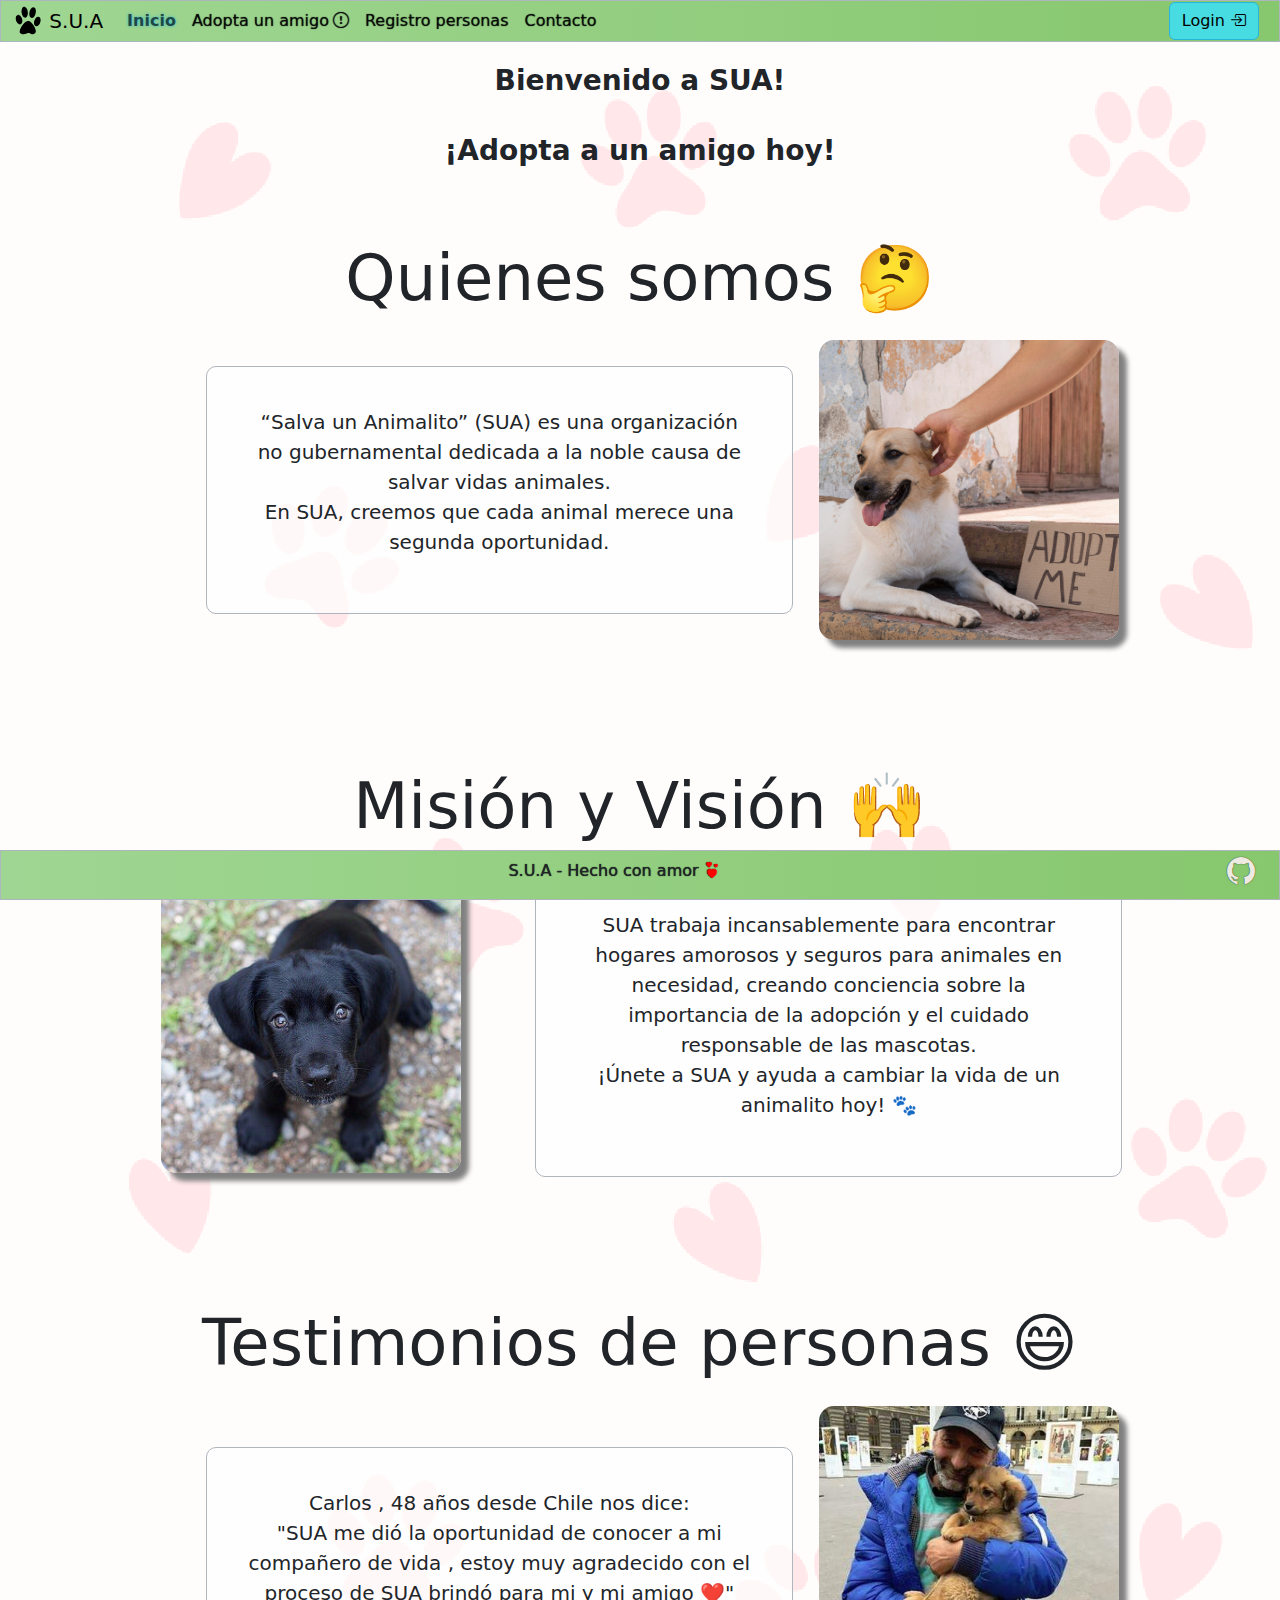
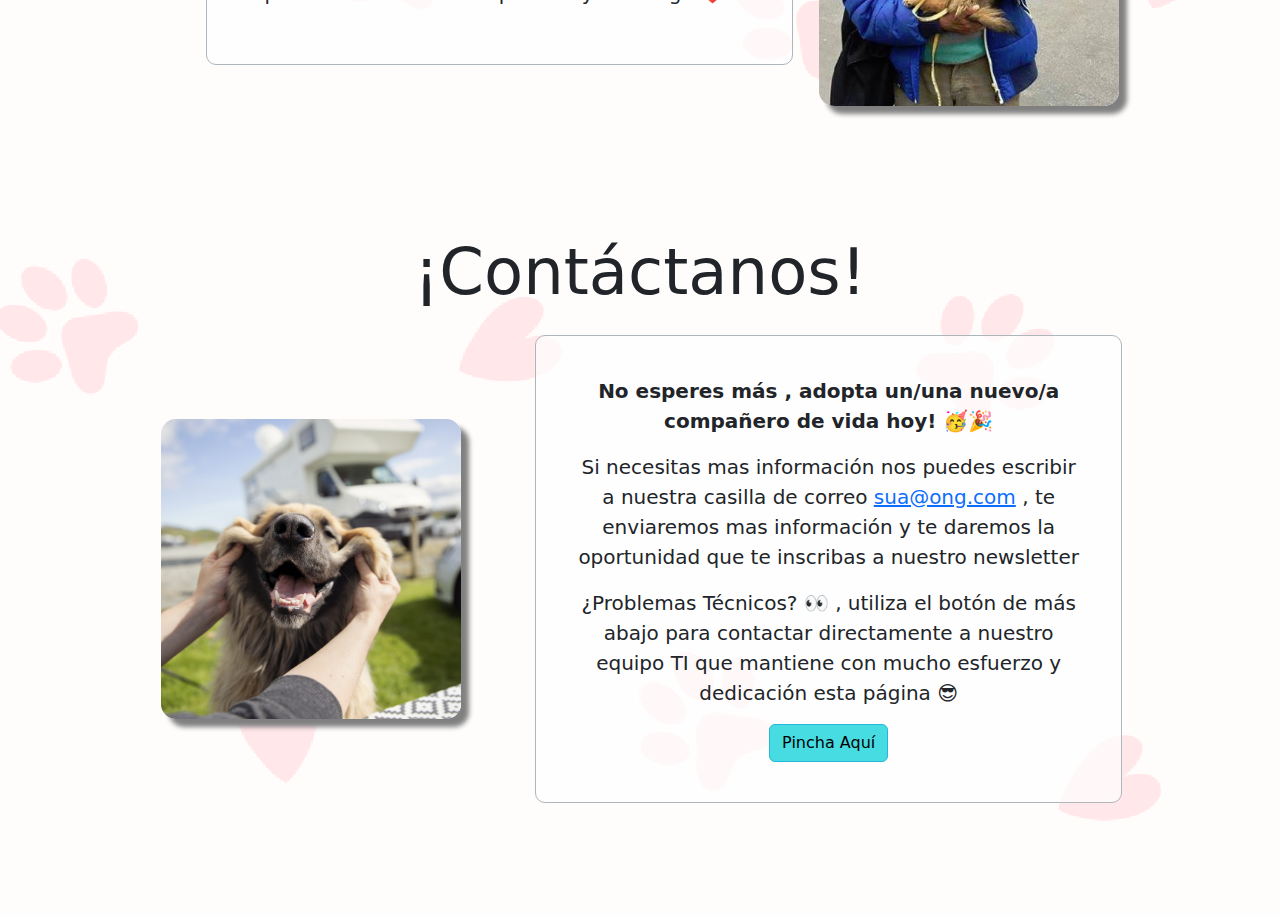
<file: index.html>
<!DOCTYPE html>
<html lang="en">
<head>
  <meta charset="UTF-8" />
  <meta name="viewport" content="width=device-width, initial-scale=1.0" />
  <title>S.U.A</title>
  <link rel="stylesheet" href="css/style.css">
  <link href="https://cdn.jsdelivr.net/npm/bootstrap@5.3.3/dist/css/bootstrap.min.css" rel="stylesheet"
    integrity="sha384-QWTKZyjpPEjISv5WaRU9OFeRpok6YctnYmDr5pNlyT2bRjXh0JMhjY6hW+ALEwIH" crossorigin="anonymous" />
  <link rel="stylesheet" href="https://cdn.jsdelivr.net/npm/bootstrap-icons@1.11.3/font/bootstrap-icons.min.css">
  <link rel="shortcut icon" href="assets/imgs/favicon.jpg" type="image/x-icon">
</head>

<body class="body-main">
  <div data-include="nav-bar"></div>
  <div class="container">
    <div>
      <h1 class="text-center pt-4 fw-bolder fs-3">Bienvenido a SUA!</h1>
      <p class="text-center pt-4 fw-bolder fs-3">
        ¡Adopta a un amigo hoy!
      </p>
    </div>
    
    <div class="row m-3 p-5">
      <section class="text-center mt-1 mb-3">
        <h1 class="display-3">Quienes somos 🤔</h1>
      </section>
      <div class="col-md-8 text-center my-auto">
        <div class="ms-5 text-center fondo-panel border border-dark-subtle">
          <p class="lead">
            “Salva un Animalito” (SUA) es una organización no gubernamental
            dedicada a la noble causa de salvar vidas animales.
            <br />
            En SUA, creemos que cada animal merece una segunda oportunidad.
          </p>
        </div>
      </div>
      <div class="col-md-4 text-center my-auto">
        <div class="text-center">
          <img
            src="assets/imgs/homeless-dog.jpg"
            alt="Imagen Perro abandonado"
            class="img-about"
          />
        </div>
      </div>
    </div>

    <div class="row m-3 p-5 flex-row-reverse">
      <section class="text-center mt-3 mb-3">
        <h1 class="display-3">Misión y Visión 🙌</h1>
      </section>
      <div class="col-md-8 d-flex align-items-center justify-content-center">
        <div class="ms-5 text-center fondo-panel border border-dark-subtle">
          <p class="lead">
            SUA trabaja incansablemente para encontrar hogares amorosos y seguros para animales en necesidad, creando conciencia sobre la importancia de la adopción y el cuidado responsable de las mascotas. 
            <br>
            ¡Únete a SUA y ayuda a cambiar la vida de un animalito hoy! 🐾
          </p>
        </div>
      </div>
      <div
        class="col-md-4 d-flex align-items-center justify-content-center p-0"
      >
        <div class="text-center">
          <img
            src="assets/imgs/puppy.jpg"
            alt="Imagen Perro Cachorro"
            class="img-about"
          />
        </div>
      </div>
    </div>

    <div class="row m-3 p-5">
      <section class="text-center mt-3 mb-3">
        <h1 class="display-3">Testimonios de personas 😄</h1>
      </section>
      <div class="col-md-8 d-flex align-items-center justify-content-center">
        <div class="ms-5 text-center fondo-panel border border-dark-subtle">
          <p class="lead">
            Carlos , 48 años desde Chile nos dice:
            <br />
            "SUA me dió la oportunidad de conocer a mi compañero de vida , estoy muy agradecido con el proceso de SUA brindó para mi y mi amigo ❤️"
          </p>
        </div>
      </div>
      <div
        class="col-md-4 d-flex align-items-center justify-content-center p-0"
      >
        <div class="text-center">
          <img
            src="assets/imgs/puppyandowner.jpg"
            alt="Imagen Perro y dueno"
            class="img-about"
          />
        </div>
      </div>
    </div>
    <div class="row m-3 p-5 flex-row-reverse">
      <section class="text-center mt-3 mb-3">
        <h1 class="display-3">¡Contáctanos!</h1>
      </section>
      <div class="col-md-8 d-flex align-items-center justify-content-center">
        <div class="ms-5 text-center fondo-panel border border-dark-subtle">
          <p class="lead fw-bold">
            No esperes más , adopta un/una nuevo/a compañero de vida hoy! 🥳🎉
          </p>
          <p class="lead">
            Si necesitas mas información nos puedes escribir a nuestra casilla de correo <a href="mailto:sua@ong.com">sua@ong.com</a> , te enviaremos mas información y te daremos la oportunidad que te inscribas a nuestro newsletter
          </p>
          <p class="lead">
            ¿Problemas Técnicos? 👀  , utiliza el botón de más abajo para contactar directamente a nuestro equipo TI que mantiene con mucho esfuerzo y dedicación esta página 😎 
          </p>
          <a href="contacto.html"><button class="btn btn-formulario"> Pincha Aquí</button></a>
        </div>
      </div>
      <div
        class="col-md-4 d-flex align-items-center justify-content-center p-0"
      >
        <div class="text-center">
          <img
            src="assets/imgs/happy-dog.jpg"
            alt="Imagen Perro feliz"
            class="img-about"
          />
        </div>
      </div>
    </div>
  </div>
  <script src="https://cdnjs.cloudflare.com/ajax/libs/jquery/3.7.1/jquery.min.js"></script>
  <script
    src="https://cdn.jsdelivr.net/npm/@popperjs/core@2.11.8/dist/umd/popper.min.js"
    integrity="sha384-I7E8VVD/ismYTF4hNIPjVp/Zjvgyol6VFvRkX/vR+Vc4jQkC+hVqc2pM8ODewa9r"
    crossorigin="anonymous"
  ></script>
  <script
    src="https://cdn.jsdelivr.net/npm/bootstrap@5.3.3/dist/js/bootstrap.min.js"
    integrity="sha384-0pUGZvbkm6XF6gxjEnlmuGrJXVbNuzT9qBBavbLwCsOGabYfZo0T0to5eqruptLy"
    crossorigin="anonymous"
  ></script>
  <script src="controlador/cargaFragmentos.js"></script>
</body>
<div data-include="footer"></div>

</html>
</file>
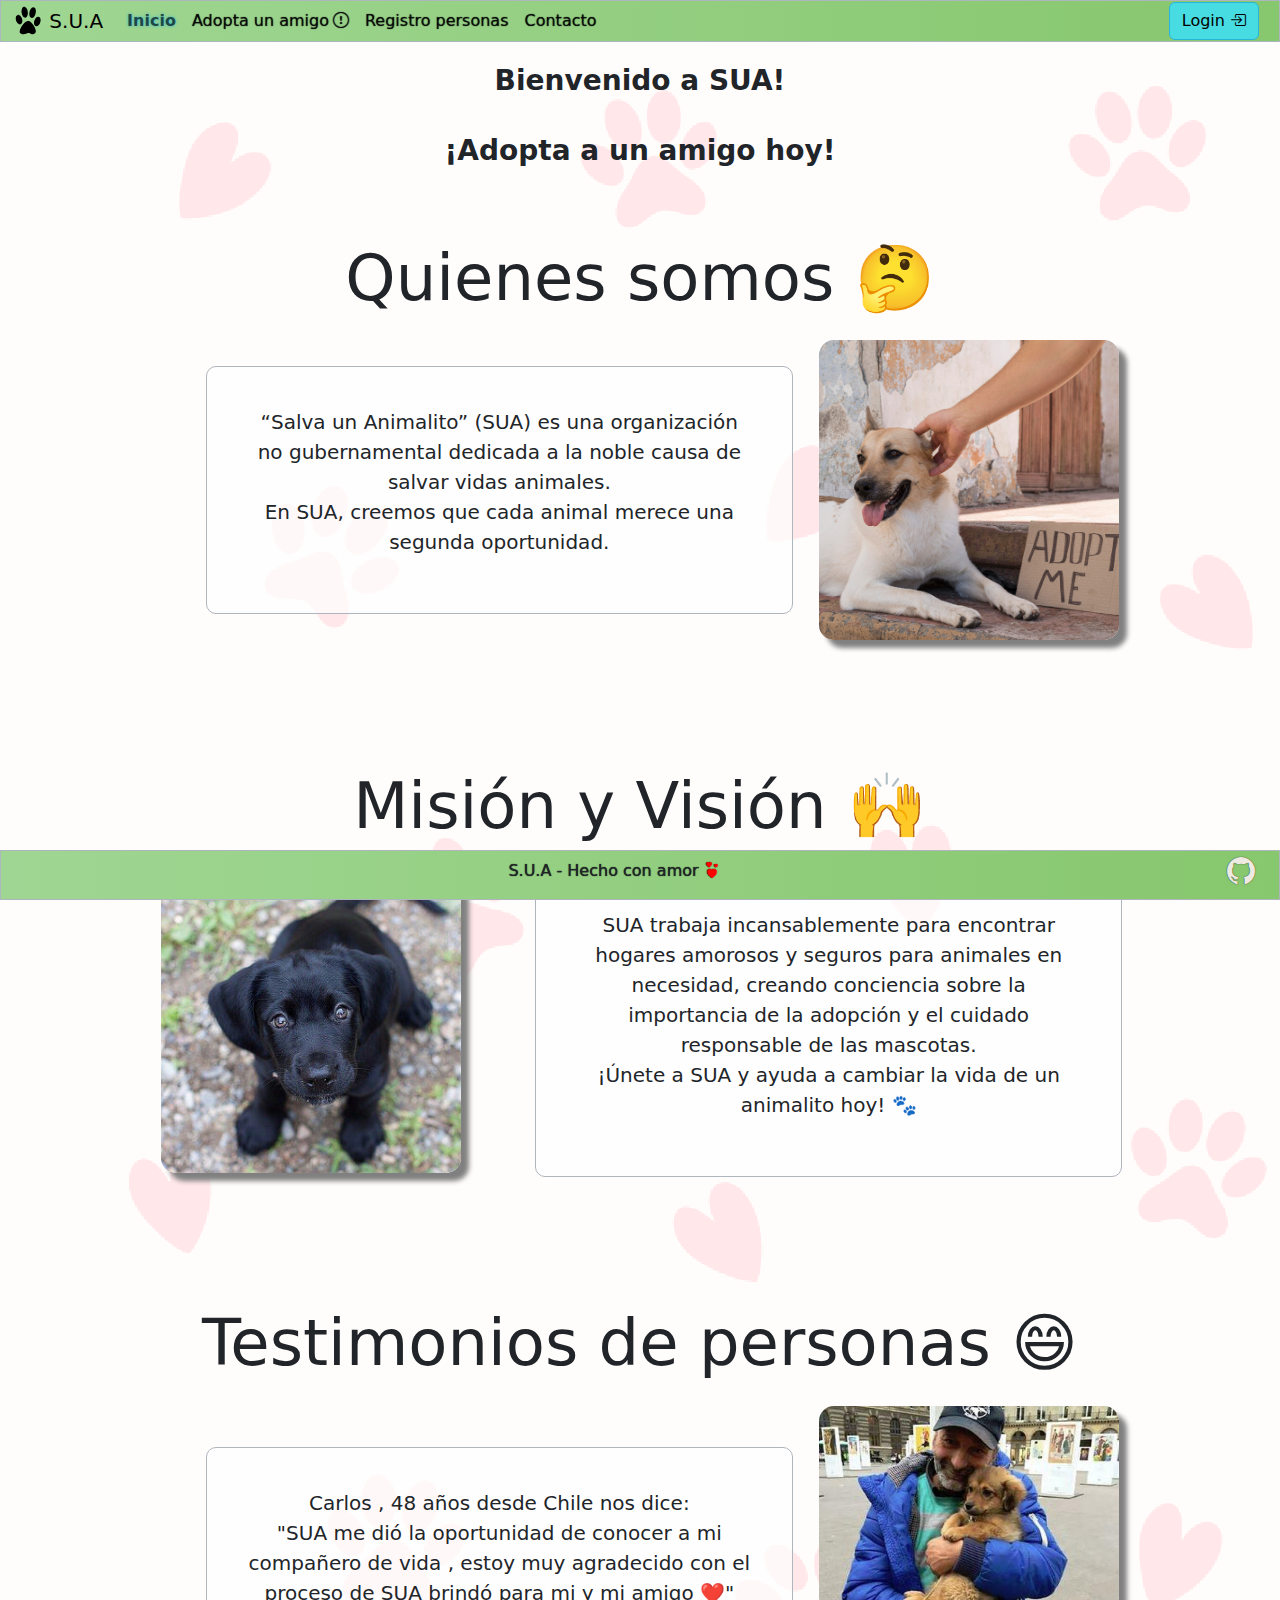
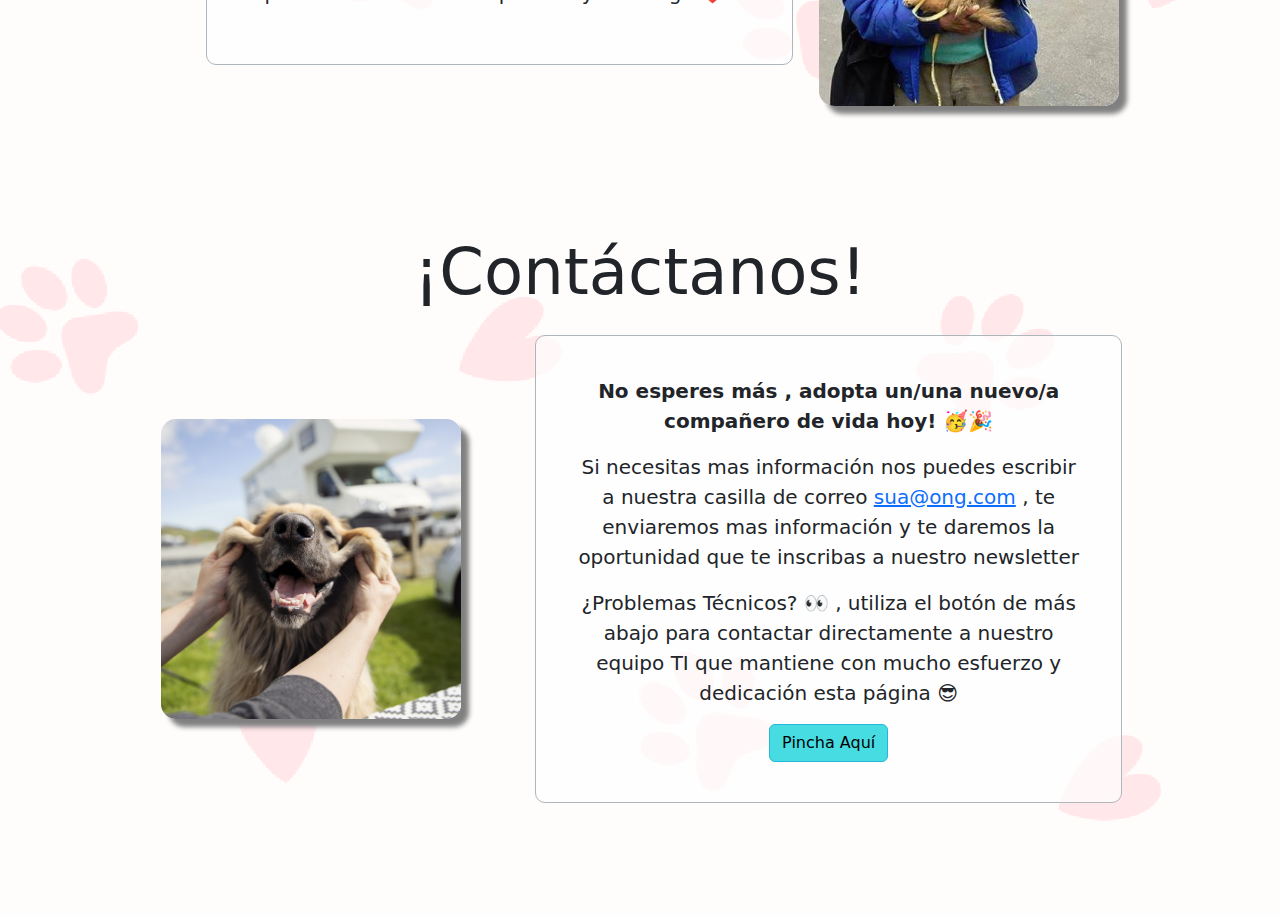
<file: about.html>
<!DOCTYPE html>
<html lang="en">
  <head>
    <meta charset="UTF-8" />
    <meta name="viewport" content="width=device-width, initial-scale=1.0" />
    <title>Nosotros</title>
    <link rel="stylesheet" href="css/style.css" />
    <link
      href="https://cdn.jsdelivr.net/npm/bootstrap@5.3.3/dist/css/bootstrap.min.css"
      rel="stylesheet"
      integrity="sha384-QWTKZyjpPEjISv5WaRU9OFeRpok6YctnYmDr5pNlyT2bRjXh0JMhjY6hW+ALEwIH"
      crossorigin="anonymous"
    />
    <link
      rel="stylesheet"
      href="https://cdn.jsdelivr.net/npm/bootstrap-icons@1.11.3/font/bootstrap-icons.min.css"
    />
  </head>

  <body class="body-main">
    <div data-include="nav-bar"></div>
    <div class="container">
      <div>
        <h1 class="text-center pt-4 fw-bolder fs-3">Bienvenido a SUA!</h1>
        <p class="text-center pt-4 fw-bolder fs-3">
          ¡Adopta a un amigo hoy!
        </p>
      </div>
      
      <div class="row m-3 p-5">
        <section class="text-center mt-1 mb-3">
          <h1 class="display-3">Quienes somos 🤔</h1>
        </section>
        <div class="col-md-8 text-center my-auto">
          <div class="ms-5 text-center fondo-panel border border-dark-subtle">
            <p class="lead">
              “Salva un Animalito” (SUA) es una organización no gubernamental
              dedicada a la noble causa de salvar vidas animales.
              <br />
              En SUA, creemos que cada animal merece una segunda oportunidad.
            </p>
          </div>
        </div>
        <div class="col-md-4 text-center my-auto">
          <div class="text-center">
            <img
              src="assets/imgs/homeless-dog.jpg"
              alt="Imagen Perro abandonado"
              class="img-about"
            />
          </div>
        </div>
      </div>

      <div class="row m-3 p-5 flex-row-reverse">
        <section class="text-center mt-3 mb-3">
          <h1 class="display-3">Misión y Visión 🙌</h1>
        </section>
        <div class="col-md-8 d-flex align-items-center justify-content-center">
          <div class="ms-5 text-center fondo-panel border border-dark-subtle">
            <p class="lead">
              SUA trabaja incansablemente para encontrar hogares amorosos y seguros para animales en necesidad, creando conciencia sobre la importancia de la adopción y el cuidado responsable de las mascotas. 
              <br>
              ¡Únete a SUA y ayuda a cambiar la vida de un animalito hoy! 🐾
            </p>
          </div>
        </div>
        <div
          class="col-md-4 d-flex align-items-center justify-content-center p-0"
        >
          <div class="text-center">
            <img
              src="assets/imgs/puppy.jpg"
              alt="Imagen Perro Cachorro"
              class="img-about"
            />
          </div>
        </div>
      </div>

      <div class="row m-3 p-5">
        <section class="text-center mt-3 mb-3">
          <h1 class="display-3">Testimonios de personas 😄</h1>
        </section>
        <div class="col-md-8 d-flex align-items-center justify-content-center">
          <div class="ms-5 text-center fondo-panel border border-dark-subtle">
            <p class="lead">
              Carlos , 48 años desde Chile nos dice:
              <br />
              "SUA me dió la oportunidad de conocer a mi compañero de vida , estoy muy agradecido con el proceso de SUA brindó para mi y mi amigo ❤️"
            </p>
          </div>
        </div>
        <div
          class="col-md-4 d-flex align-items-center justify-content-center p-0"
        >
          <div class="text-center">
            <img
              src="assets/imgs/puppyandowner.jpg"
              alt="Imagen Perro y dueno"
              class="img-about"
            />
          </div>
        </div>
      </div>
      <div class="row m-3 p-5 flex-row-reverse">
        <section class="text-center mt-3 mb-3">
          <h1 class="display-3">¡Contáctanos!</h1>
        </section>
        <div class="col-md-8 d-flex align-items-center justify-content-center">
          <div class="ms-5 text-center fondo-panel border border-dark-subtle">
            <p class="lead fw-bold">
              No esperes más , adopta un/una nuevo/a compañero de vida hoy! 🥳🎉
            </p>
            <p class="lead">
              Si necesitas mas información nos puedes escribir a nuestra casilla de correo <a href="mailto:sua@ong.com">sua@ong.com</a> , te enviaremos mas información y te daremos la oportunidad que te inscribas a nuestro newsletter
            </p>
            <p class="lead">
              ¿Problemas Técnicos? 👀  , utiliza el botón de más abajo para contactar directamente a nuestro equipo TI que mantiene con mucho esfuerzo y dedicación esta página 😎 
            </p>
            <a href="contacto.html"><button class="btn btn-formulario"> Pincha Aquí</button></a>
          </div>
        </div>
        <div
          class="col-md-4 d-flex align-items-center justify-content-center p-0"
        >
          <div class="text-center">
            <img
              src="assets/imgs/happy-dog.jpg"
              alt="Imagen Perro feliz"
              class="img-about"
            />
          </div>
        </div>
      </div>
    </div>
    <script src="https://cdnjs.cloudflare.com/ajax/libs/jquery/3.7.1/jquery.min.js"></script>
    <script
      src="https://cdn.jsdelivr.net/npm/@popperjs/core@2.11.8/dist/umd/popper.min.js"
      integrity="sha384-I7E8VVD/ismYTF4hNIPjVp/Zjvgyol6VFvRkX/vR+Vc4jQkC+hVqc2pM8ODewa9r"
      crossorigin="anonymous"
    ></script>
    <script
      src="https://cdn.jsdelivr.net/npm/bootstrap@5.3.3/dist/js/bootstrap.min.js"
      integrity="sha384-0pUGZvbkm6XF6gxjEnlmuGrJXVbNuzT9qBBavbLwCsOGabYfZo0T0to5eqruptLy"
      crossorigin="anonymous"
    ></script>
    <script src="controlador/cargaFragmentos.js"></script>
  </body>
  <div data-include="footer"></div>
</html>
</file>
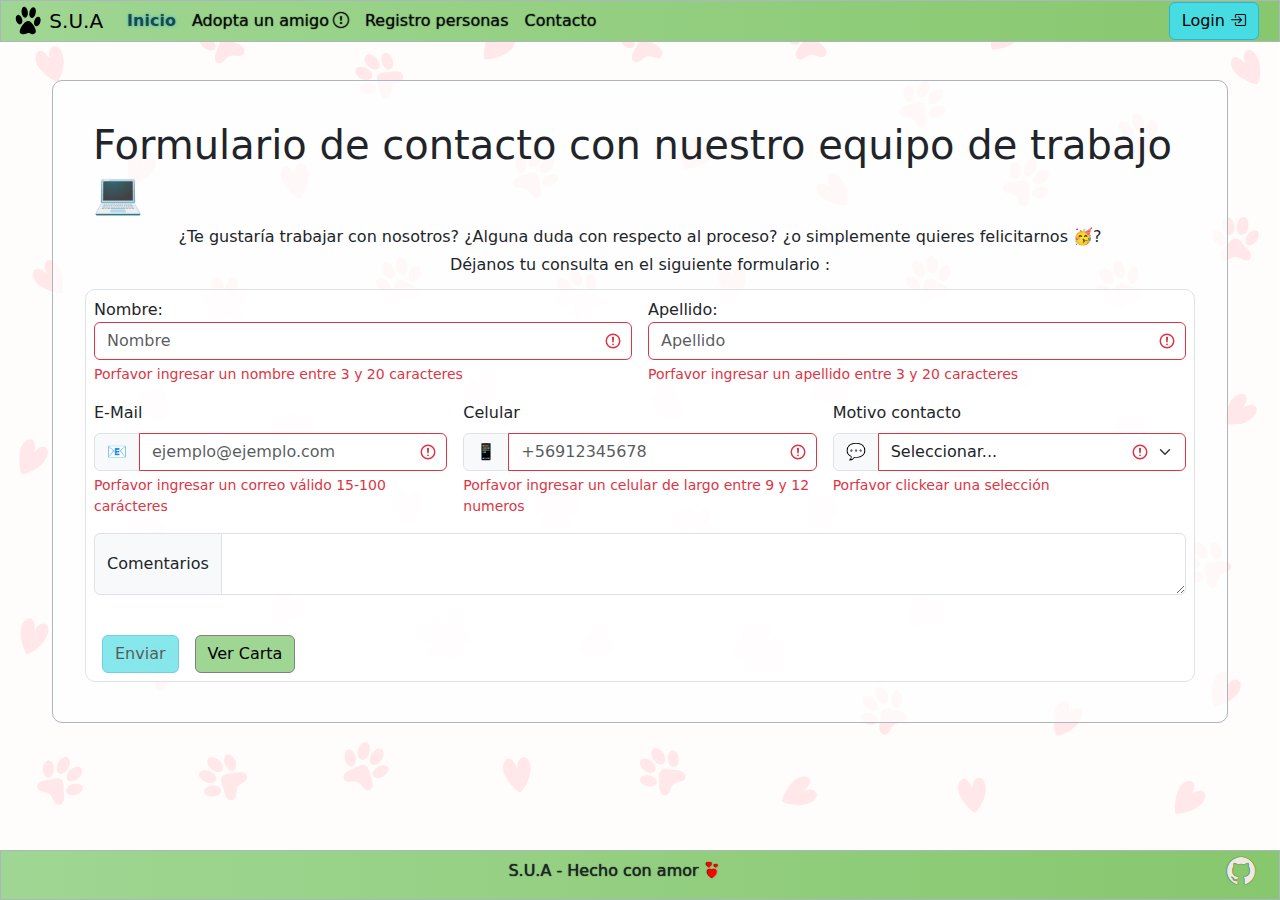
<file: contacto.html>
<!-- * Esta Actividad es grupal
* Debes crear un proyecto y utilizar Git como repositorio local. Durante  la actividad debes  realizar constantes actualizaciones del repositorio. Anota todos los pasos y comandos que realizas.
*Utiliza el proyecto desarrollado en la actividad 2.2 y trabaja las validaciones con jQuery y selectores.
1. Crear un formulario de postulación para el trabajo de apoyo ambiental para Chiloé.
2. Los campos del formulario son: rut, apellido paterno, apellido materno, nombre, fecha de nacimiento, edad, género, email, celular, profesión, motivación para postular al trabajo.
3. Realizar con JQuery uso de selectores las siguientes validaciones a los campos del formulario:
a. Rut: largo entre 9 y 10 caracteres.
b. Nombre: largo entre 3 y 20 caracteres.
c. Apellido paterno: largo entre 3 y 20 caracteres.
d. Apellido materno: largo entre 3 y 20 caracteres.
e. Edad: entre 18 y 35 años.
f. Género: que sea seleccionado un género de la lista.
g. Celular: largo entre 9 y 12.
4. Todos los campos son requeridos. 
5. Debe utilizar los siguientes componentes: Text, number, date, select, textarea.
6. Debe haber un botón submit “Enviar”.
7. Debe haber un botón submit “Crear Carta”.  Este botón llama a una función que genera una carta de presentación e intención para postular al trabajo.  Usted debe concatenar los datos ingresados en el formularios y generar un texto correspondiente a su carta, el que será asignado al campo textarea con el id=”carta”.
8.Los formatos de CSS los debe crear en un archivo externo.
9.Crear la estructura del proyecto en GitHub, todos los integrantes deben descargar el proyecto y trabajar cada uno en forma separada en el formulario, JQuery y CSS. Cada uno debe actualizar el repositorio para complementar el proyecto y probar su funcionamiento.  -->

<!DOCTYPE html>
<html lang="en">
  <head>
    <meta charset="UTF-8" />
    <meta name="viewport" content="width=device-width, initial-scale=1.0" />
    <title>Contacto</title>
    <link rel="stylesheet" href="css/style.css" />
    <link
      href="https://cdn.jsdelivr.net/npm/bootstrap@5.3.3/dist/css/bootstrap.min.css"
      rel="stylesheet"
      integrity="sha384-QWTKZyjpPEjISv5WaRU9OFeRpok6YctnYmDr5pNlyT2bRjXh0JMhjY6hW+ALEwIH"
      crossorigin="anonymous"
    />
    <link
      rel="stylesheet"
      href="https://cdn.jsdelivr.net/npm/bootstrap-icons@1.11.3/font/bootstrap-icons.min.css"
    />
  </head>

  <body class="body-main">
    <div data-include="nav-bar"></div>

    <div
      class="container-fluid container-contacto d-flex flex-column justify-content-center align-items-center"
    >
      <div class="fondo-panel border border-dark-subtle">
        <div
          class="header d-flex flex-column justify-content-center align-items-center"
        >
          <h1 class="">
            Formulario de contacto con nuestro equipo de trabajo 💻
          </h1>
          <p class="p-0 m-0">
            ¿Te gustaría trabajar con nosotros? ¿Alguna duda con respecto al
            proceso? ¿o simplemente quieres felicitarnos 🥳?
          </p>
          <p class="p-0 m-1">
            Déjanos tu consulta en el siguiente formulario :
          </p>
        </div>
        <form action="" class="row g-3 fondo-panel-interior border mt-2">
          <div class="col-md-6 mx-auto m-2">
            <label for="nombre">Nombre:</label>
            <input
              type="text"
              class="form-control is-invalid"
              placeholder="Nombre"
              aria-label="nombreFormulario"
              id="idNombreContacto"
            />
            <div
            id="validationServerUsernameFeedback"
            class="invalid-feedback"
          >
            Porfavor ingresar un nombre entre 3 y 20 caracteres
          </div>
          </div>

          <div class="col-md-6 mx-auto m-2">
            <label for="apellido1">Apellido:</label>
            <input
              type="text"
              class="form-control is-invalid"
              placeholder="Apellido"
              aria-label="apellido1Formulario"
              id="idApellidoContacto"
            />
            <div
            id="validationServerUsernameFeedback"
            class="invalid-feedback"
          >
            Porfavor ingresar un apellido entre 3 y 20 caracteres
          </div>
          </div>
          <div class="col-md-4 mx-auto m-2">
            <label for="validationServerUsername" class="form-label"
              >E-Mail</label
            >
            <div class="input-group has-validation">
              <span class="input-group-text" id="inputGroupPrepend1">📧</span>
              <input
                type="email"
                class="form-control is-invalid"
                placeholder="ejemplo@ejemplo.com"
                id="idEmailContacto"
                aria-describedby="inputGroupPrepend3 validationServerUsernameFeedback"
              />
              <div
                id="validationServerUsernameFeedback"
                class="invalid-feedback"
              >
                Porfavor ingresar un correo válido 15-100 carácteres
              </div>
            </div>
          </div>
          <div class="col-md-4 mx-auto m-2">
            <label for="validationServerUsername" class="form-label"
              >Celular</label
            >
            <div class="input-group has-validation">
              <span class="input-group-text" id="inputGroupPrepend2">📱</span>
              <input
                type="number"
                class="form-control is-invalid"
                placeholder="+56912345678"
                id="idCelularContacto"
                aria-describedby="inputGroupPrepend3 validationServerUsernameFeedback"
              />
              <div
                id="validationServerUsernameFeedback"
                class="invalid-feedback"
              >
                Porfavor ingresar un celular de largo entre 9 y 12 numeros
              </div>
            </div>
          </div>
          <div class="col-md-4 mx-auto m-2">
            <label for="validationServerUsername" class="form-label"
              >Motivo contacto</label
            >
            <div class="input-group has-validation">
              <span class="input-group-text" id="inputGroupPrepend3">💬</span>
              <select
                class="form-select is-invalid"
                placeholder="Seleccionar..."
                id="idMotivoContacto"
                aria-describedby="inputGroupPrepend3 validationServerUsernameFeedback"
              >
                <option value="">Seleccionar...</option>
                <option value="Felicitacion">Felicitación</option>
                <option value="Consulta Administrativa">Consulta Administrativa</option>
                <option value="Consulta Tecnica">Consulta Tecnica</option>
                <option value="Reclamo">Reclamo</option>
                <option value="Postulacion">Postulación</option>
              </select>
              <div id="validationMotivoContactoDiv" class="invalid-feedback">
                Porfavor clickear una selección
              </div>
            </div>
          </div>

          <div class="input-group mb-3 mx-auto m-2">
            <span class="input-group-text">Comentarios</span>
            <textarea
              class="form-control"
              aria-label="With textarea"
              id="idComentariosContactos"
            ></textarea>
          </div>

          <div class="d-flex flex-row">
            <div class="p-2">
              <button type="submit" id="idButtonEnviar" class="btn btn-formulario" disabled>Enviar</button>
            </div>
            <div class="p-2">
              <button
                type="button"
                class="btn btn-formulario-carta"
                data-bs-toggle="modal"
                data-bs-target="#idModalContacto"
                onclick="traerDatosModal()"
              >
                Ver Carta
              </button>
            <!-- Modal -->
            <div class="modal fade " id="idModalContacto" tabindex="-1" aria-labelledby="modalContactoLabel" aria-hidden="true">
              <div class="modal-dialog modal-lg">
                <div class="modal-content">
                  <div class="modal-header">
                    <h1 class="modal-title fs-5" id="modalContactoLabel">Vista previa carta</h1>
                    <button type="button" class="btn-close" data-bs-dismiss="modal" aria-label="Close"></button>
                  </div>
                  <div class="modal-body" id="divModalBodyContent">
                  </div>
                  <div class="modal-footer">
                    <button type="button" class="btn btn-primary" data-bs-dismiss="modal">Cerrar</button>
                  </div>
                </div>
              </div>
            </div>
            </div>
    
        </form>
      </div>
    </div>

    <script
      src="https://cdn.jsdelivr.net/npm/bootstrap@5.3.3/dist/js/bootstrap.min.js"
      integrity="sha384-0pUGZvbkm6XF6gxjEnlmuGrJXVbNuzT9qBBavbLwCsOGabYfZo0T0to5eqruptLy"
      crossorigin="anonymous"
    ></script>
    <script src="https://cdnjs.cloudflare.com/ajax/libs/jquery/3.7.1/jquery.min.js"></script>
    <script
      src="https://cdn.jsdelivr.net/npm/@popperjs/core@2.11.8/dist/umd/popper.min.js"
      integrity="sha384-I7E8VVD/ismYTF4hNIPjVp/Zjvgyol6VFvRkX/vR+Vc4jQkC+hVqc2pM8ODewa9r"
      crossorigin="anonymous"
    ></script>

    <script src="controlador/cargaFragmentos.js"></script>
    <script src="controlador/modalContacto.js"></script>
    <script src="controlador/validateFormContacto.js"></script>
  </body>
  <div data-include="footer"></div>
</html>
</file>
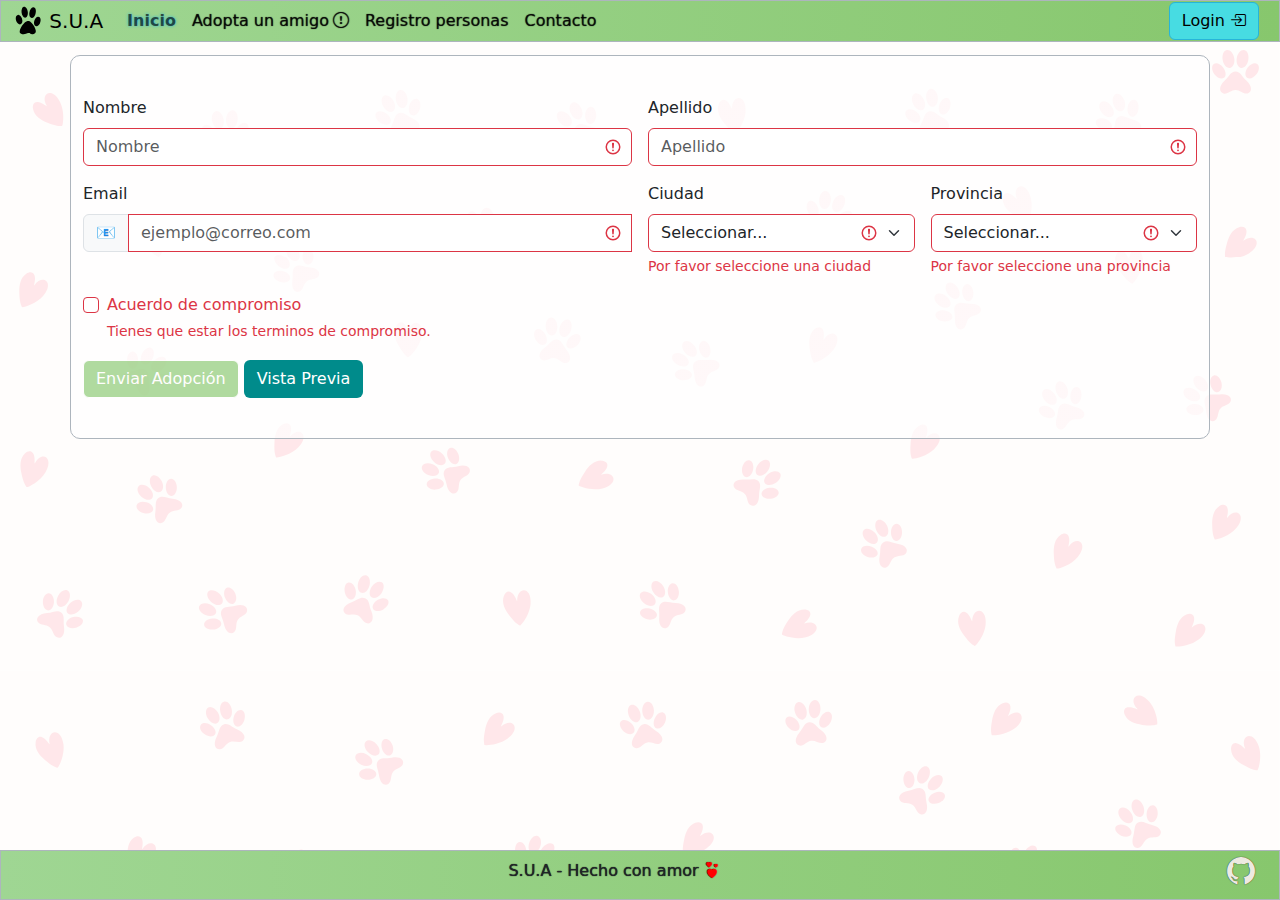
<file: formularioAdopcion.html>
<!-- <!DOCTYPE html>
<html lang="en">
  <meta charset="UTF-8" />
  <meta name="viewport" content="width=device-width, initial-scale=1.0" />
  <title>S.U.A</title>
  <link rel="stylesheet" href="css/style.css"/>
  <link
    href="https://cdn.jsdelivr.net/npm/bootstrap@5.3.3/dist/css/bootstrap.min.css"
    rel="stylesheet"
    integrity="sha384-QWTKZyjpPEjISv5WaRU9OFeRpok6YctnYmDr5pNlyT2bRjXh0JMhjY6hW+ALEwIH"
    crossorigin="anonymous"
  />
  <link
    rel="stylesheet"
    href="https://cdn.jsdelivr.net/npm/bootstrap-icons@1.11.3/font/bootstrap-icons.min.css"
  />
</head>

  <body class="body-main">
    <div data-include="nav-bar"></div>

    <div class="container fondo-panel border border-dark-subtle" style="margin-top: 15px">
        <form class="row g-3">
            <div class="col-md-6">
              <label for="nombreAdopcion" class="form-label">Nombre</label>
              <input type="text" class="form-control is-invalid" placeholder="Nombre" id="idNombreAdopcion" required>
              <div class="valid-feedback">
                bien!
              </div>
            </div>

            <div class="col-md-6">
              <label for="apellidoAdopcion" class="form-label">Apellido</label>
              <input type="text" class="form-control is-invalid" placeholder="Apellido" id="idApellidoAdopcion" required>
              <div class="valid-feedback">
                Muy bien!
              </div>

            </div>

            <div class="col-md-6">
              <label for="emailAdopcion" class="form-label">Email</label>
              <input type="email" class="form-control is-invalid" placeholder="ejemplo@correo.com" id="idEmailAdopcion" required>
              <div class="valid-feedback">
                sin problemas!
              </div>
            </div>

            <div class="col-md-3">
              <label for="ciudadAdopcion" class="form-label">Ciudad</label>
              <select class="form-select is-invalid" id="idCiudadAdopcion" required>
                <option selected disabled value="">Seleccionar...</option>
                <option>Quilpué</option>
              </select>
                <div class="invalid-feedback">
                Por favor seleccione una ciudad
              </div>
            </div>
            
            <div class="col-md-3">
              <label for="ProvinciaAdopcion" class="form-label">Provincia</label>
              <select class="form-select is-invalid" id="idProvinciaAdopcion" required>
                <option selected disabled value="">Seleccionar...</option>
                <option>Marga-Marga</option>
              </select>
              <div class="invalid-feedback">
                Por favor seleccione una provincia
              </div>
            </div>
            
            <div class="col-12">
              <div class="form-check">
                <input class="form-check-input is-invalid" type="checkbox" value="" id="invalidCheck3" required>
                <label class="form-check-label" for="invalidCheck3">
                  Agree to terms and conditions
                </label>
                <div class="invalid-feedback">
                  You must agree before submitting.
                </div>
              </div>
            </div>
            <div class="col-12">
              <button class="btn btn-aceptar" type="submit">Enviar Adopción</button>
              <button class="btn btn-opcionDos" type="button" data-bs-toggle="modal" data-bs-target="#idModalAdopcion" onclick="traerDatosModal()">Vista Previa</button>

            </div>
          </form>

          <div class="modal fade " id="idModalAdopcion" tabindex="-1" aria-labelledby="modalAdopcionLabel" aria-hidden="true">
            <div class="modal-dialog modal-lg">
              <div class="modal-content">
                <div class="modal-header">
                  <h1 class="modal-title fs-5" id="modalAdopcionLabel">Vista previa</h1>
                </div>
                <div class="modal-body" id="divModalBodyContent">
                </div>
                <div class="modal-footer">
                  <button type="button" class="btn btn-opcionDos" data-bs-dismiss="modal">Cerrar</button>
                </div>
              </div>
            </div>
          </div>
    </div>
      

    <script src="https://cdnjs.cloudflare.com/ajax/libs/jquery/3.7.1/jquery.min.js"></script>
    <script
      src="https://cdn.jsdelivr.net/npm/@popperjs/core@2.11.8/dist/umd/popper.min.js"
      integrity="sha384-I7E8VVD/ismYTF4hNIPjVp/Zjvgyol6VFvRkX/vR+Vc4jQkC+hVqc2pM8ODewa9r"
      crossorigin="anonymous"
    ></script>
    <script
      src="https://cdn.jsdelivr.net/npm/bootstrap@5.3.3/dist/js/bootstrap.min.js"
      integrity="sha384-0pUGZvbkm6XF6gxjEnlmuGrJXVbNuzT9qBBavbLwCsOGabYfZo0T0to5eqruptLy"
      crossorigin="anonymous"
    ></script>

    <script src="controlador/cargaFragmentos.js"></script>
    <script src="controlador/modalAdopcion.js"></script>
    <script src="controlador/validateFormAdopcion.js"></script>
  </body>
  <div data-include="footer"></div>
</html> -->


<!DOCTYPE html>
<html lang="en">
  <meta charset="UTF-8" />
  <meta name="viewport" content="width=device-width, initial-scale=1.0" />
  <title>S.U.A</title>
  <link rel="stylesheet" href="css/style.css"/>
  <link
    href="https://cdn.jsdelivr.net/npm/bootstrap@5.3.3/dist/css/bootstrap.min.css"
    rel="stylesheet"
    integrity="sha384-QWTKZyjpPEjISv5WaRU9OFeRpok6YctnYmDr5pNlyT2bRjXh0JMhjY6hW+ALEwIH"
    crossorigin="anonymous"
  />
  <link
    rel="stylesheet"
    href="https://cdn.jsdelivr.net/npm/bootstrap-icons@1.11.3/font/bootstrap-icons.min.css"
  />
</head>

  <body class="body-main">
    <div data-include="nav-bar"></div>

    <div class="container fondo-panel border border-dark-subtle" style="margin-top: 15px">
        <form class="row g-3">
            <div class="col-md-6">
              <label for="nombreAdopcion" class="form-label">Nombre</label>
              <input type="text" class="form-control is-invalid" placeholder="Nombre" id="idNombreAdopcion" required>
              <div class="valid-feedback">
                bien!
              </div>
            </div>

            <div class="col-md-6">
              <label for="apellidoAdopcion" class="form-label">Apellido</label>
              <input type="text" class="form-control is-invalid" placeholder="Apellido" id="idApellidoAdopcion" required>
              <div class="valid-feedback">
                Muy bien!
              </div>

            </div>

            <div class="col-md-6">
              <label for="emailAdopcion" class="form-label">Email</label>
              <div class="input-group">
                <span class="input-group-text">📧</span>
                <input type="email" class="form-control is-invalid" placeholder="ejemplo@correo.com" id="idEmailAdopcion" required>
                <div class="valid-feedback">
                  sin problemas!
                </div>
              </div>
            </div>

            <div class="col-md-3">
              <label for="ciudadAdopcion" class="form-label">Ciudad</label>
              <select class="form-select is-invalid" id="idCiudadAdopcion" required>
                <option selected disabled value="">Seleccionar...</option>
                <option>Quilpué</option>
              </select>
                <div class="invalid-feedback">
                Por favor seleccione una ciudad
              </div>
            </div>
            
            <div class="col-md-3">
              <label for="ProvinciaAdopcion" class="form-label">Provincia</label>
              <select class="form-select is-invalid" id="idProvinciaAdopcion" required>
                <option selected disabled value="">Seleccionar...</option>
                <option>Marga-Marga</option>
              </select>
              <div class="invalid-feedback">
                Por favor seleccione una provincia
              </div>
            </div>
            
            <div class="col-12">
              <div class="form-check">
                <input class="form-check-input is-invalid" type="checkbox" id="idAcuerdoCondiciones" required>
                <label class="form-check-label" for="acuerdoCondiciones">
                  Acuerdo de compromiso
                </label>
                  <div class="invalid-feedback">
                  Tienes que estar los terminos de compromiso.
                </div>
              </div>
            </div>
            <div class="col-12">
              <button class="btn btn-aceptar" type="submit" disabled>Enviar Adopción</button>
              <button class="btn btn-opcionDos" type="button" data-bs-toggle="modal" data-bs-target="#idModalAdopcion" onclick="traerDatosModal()">Vista Previa</button>

            </div>
          </form>

          <div class="modal fade " id="idModalAdopcion" tabindex="-1" aria-labelledby="modalAdopcionLabel" aria-hidden="true">
            <div class="modal-dialog modal-lg">
              <div class="modal-content">
                <div class="modal-header">
                  <h1 class="modal-title fs-5" id="modalAdopcionLabel">Vista previa</h1>
                </div>
                <div class="modal-body" id="divModalBodyContent">
                </div>
                <div class="modal-footer">
                  <button type="button" class="btn btn-opcionDos" data-bs-dismiss="modal">Cerrar</button>
                </div>
              </div>
            </div>
          </div>
    </div>
      

    <script src="https://cdnjs.cloudflare.com/ajax/libs/jquery/3.7.1/jquery.min.js"></script>
    <script
      src="https://cdn.jsdelivr.net/npm/@popperjs/core@2.11.8/dist/umd/popper.min.js"
      integrity="sha384-I7E8VVD/ismYTF4hNIPjVp/Zjvgyol6VFvRkX/vR+Vc4jQkC+hVqc2pM8ODewa9r"
      crossorigin="anonymous"
    ></script>
    <script
      src="https://cdn.jsdelivr.net/npm/bootstrap@5.3.3/dist/js/bootstrap.min.js"
      integrity="sha384-0pUGZvbkm6XF6gxjEnlmuGrJXVbNuzT9qBBavbLwCsOGabYfZo0T0to5eqruptLy"
      crossorigin="anonymous"
    ></script>

    <script src="controlador/cargaFragmentos.js"></script>
    <script src="controlador/modalAdopcion.js"></script>
    <script type="module" src="controlador/validateFormAdopcion.js"></script>
  </body>
  <div data-include="footer"></div>
</html>
</file>
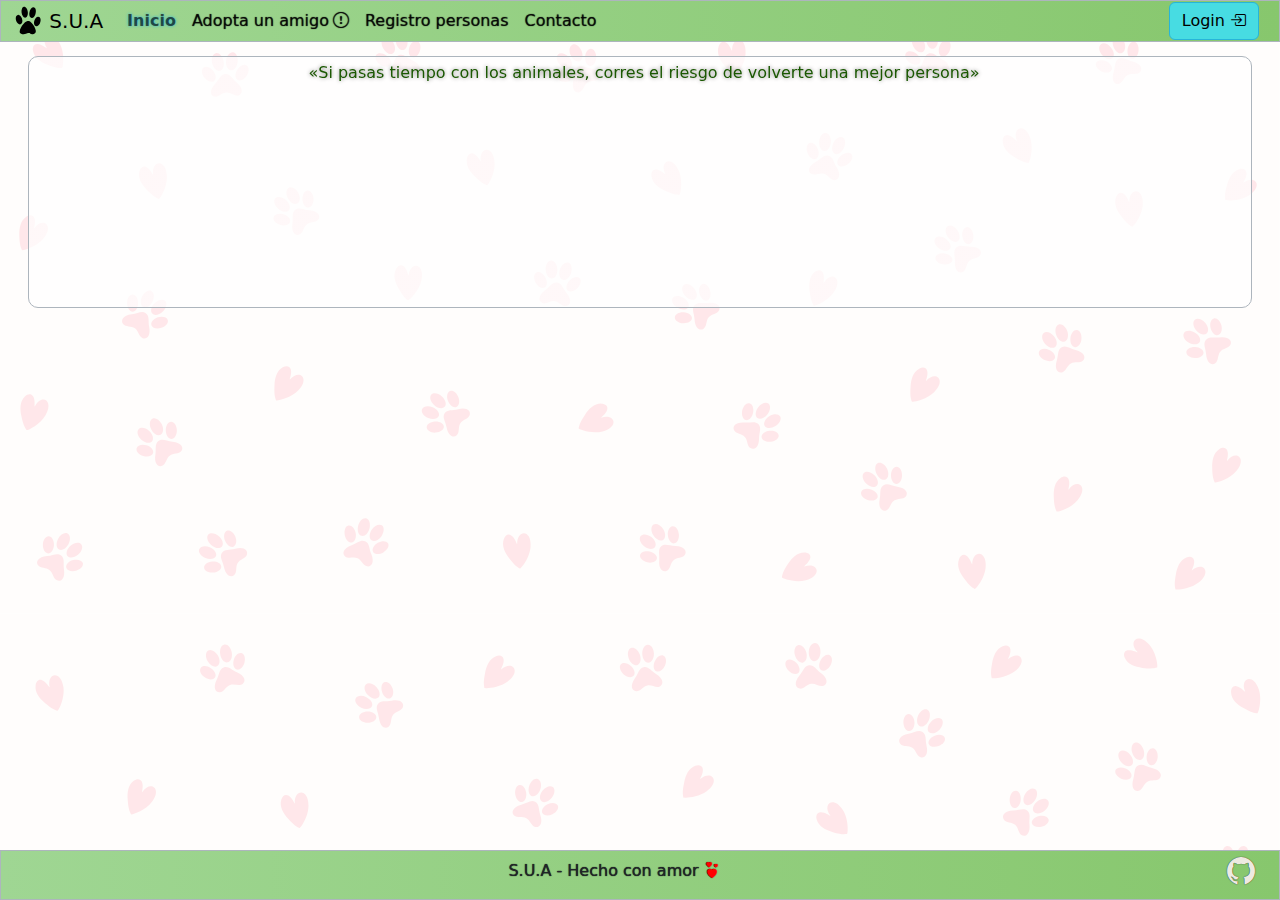
<file: formularioAnimalitos.html>
<!DOCTYPE html>
<html lang="en">

<head>
  <meta charset="UTF-8" />
  <meta name="viewport" content="width=device-width, initial-scale=1.0" />
  <title>S.U.A</title>
  <link rel="stylesheet" href="css/style.css" />
  <link href="https://cdn.jsdelivr.net/npm/bootstrap@5.3.3/dist/css/bootstrap.min.css" rel="stylesheet"
    integrity="sha384-QWTKZyjpPEjISv5WaRU9OFeRpok6YctnYmDr5pNlyT2bRjXh0JMhjY6hW+ALEwIH" crossorigin="anonymous" />
  <link rel="stylesheet" href="https://cdn.jsdelivr.net/npm/bootstrap-icons@1.11.3/font/bootstrap-icons.min.css" />
</head>

<body class="body-main">
  <div data-include="nav-bar"></div>
  <div class="container-fluid ">
    <div class="row fondo-panel border border-dark-subtle py-0 d-flex m-3">
      <div id="carouselanimalitos" class="carousel slide " data-bs-ride="carousel">
        <div class="carousel-inner">
          <div class="carousel-item active">
            <p src="..." class="d-block w-100 texto-carro m-1" alt="...">«Si pasas tiempo con los animales, corres el
              riesgo de volverte una mejor persona»</p>
          </div>
          <div class="carousel-item">
            <p src="..." class="d-block w-100 texto-carro m-1" alt="...">«Hasta que no hayas amado a un animal, una
              parte de tu alma permanecerá dormida»</p>
          </div>
          <div class="carousel-item">
            <p src="..." class="d-block w-100 texto-carro m-1" alt="...">«No me importa si un animal es capaz de
              razonar. Solo sé que es capaz de sufrir, y por ello lo considero mi prójimo»</p>
          </div>
        </div>
      </div>
    </div>
    <div class="row justify-content-center align-items-center" id="containerAnimales">
      
    </div>
  </div>

  <div class="modal fade" id="modalAdoptame" tabindex="-1" aria-labelledby="exampleModalLabel" aria-hidden="true">
    <div class="modal-dialog">
      <div class="modal-content">
        <div class="modal-header">
          <h5 class="modal-title" id="exampleModalLabel">Importante</h5>
          <button type="button" class="btn-close" data-bs-dismiss="modal" aria-label="Close"></button>
        </div>
        <div class="modal-body">
          Cumplo con los requisitos de adopcion y me comprometo a cuidarlo responsablemente .......
        </div>
        <div class="modal-footer">
          <a href="formularioAdopcion.html"><button type="button" class="btn btn-aceptar">Continuar</button></a>
          <button type="button" class="btn btn-opcionDos" data-bs-dismiss="modal">Cerrar</button>
        </div>
      </div>
    </div>
  </div>

  <script src="https://cdnjs.cloudflare.com/ajax/libs/jquery/3.7.1/jquery.min.js"></script>
  <script src="https://cdn.jsdelivr.net/npm/@popperjs/core@2.11.8/dist/umd/popper.min.js"
    integrity="sha384-I7E8VVD/ismYTF4hNIPjVp/Zjvgyol6VFvRkX/vR+Vc4jQkC+hVqc2pM8ODewa9r"
    crossorigin="anonymous"></script>
  <script src="https://cdn.jsdelivr.net/npm/bootstrap@5.3.3/dist/js/bootstrap.min.js"
    integrity="sha384-0pUGZvbkm6XF6gxjEnlmuGrJXVbNuzT9qBBavbLwCsOGabYfZo0T0to5eqruptLy"
    crossorigin="anonymous"></script>

  <script src="controlador/cargaFragmentos.js"></script>
  <script src="controlador/validateFormAdopcion.js" type="module"></script>
</body>
<div data-include="footer"></div>

</html>
</file>
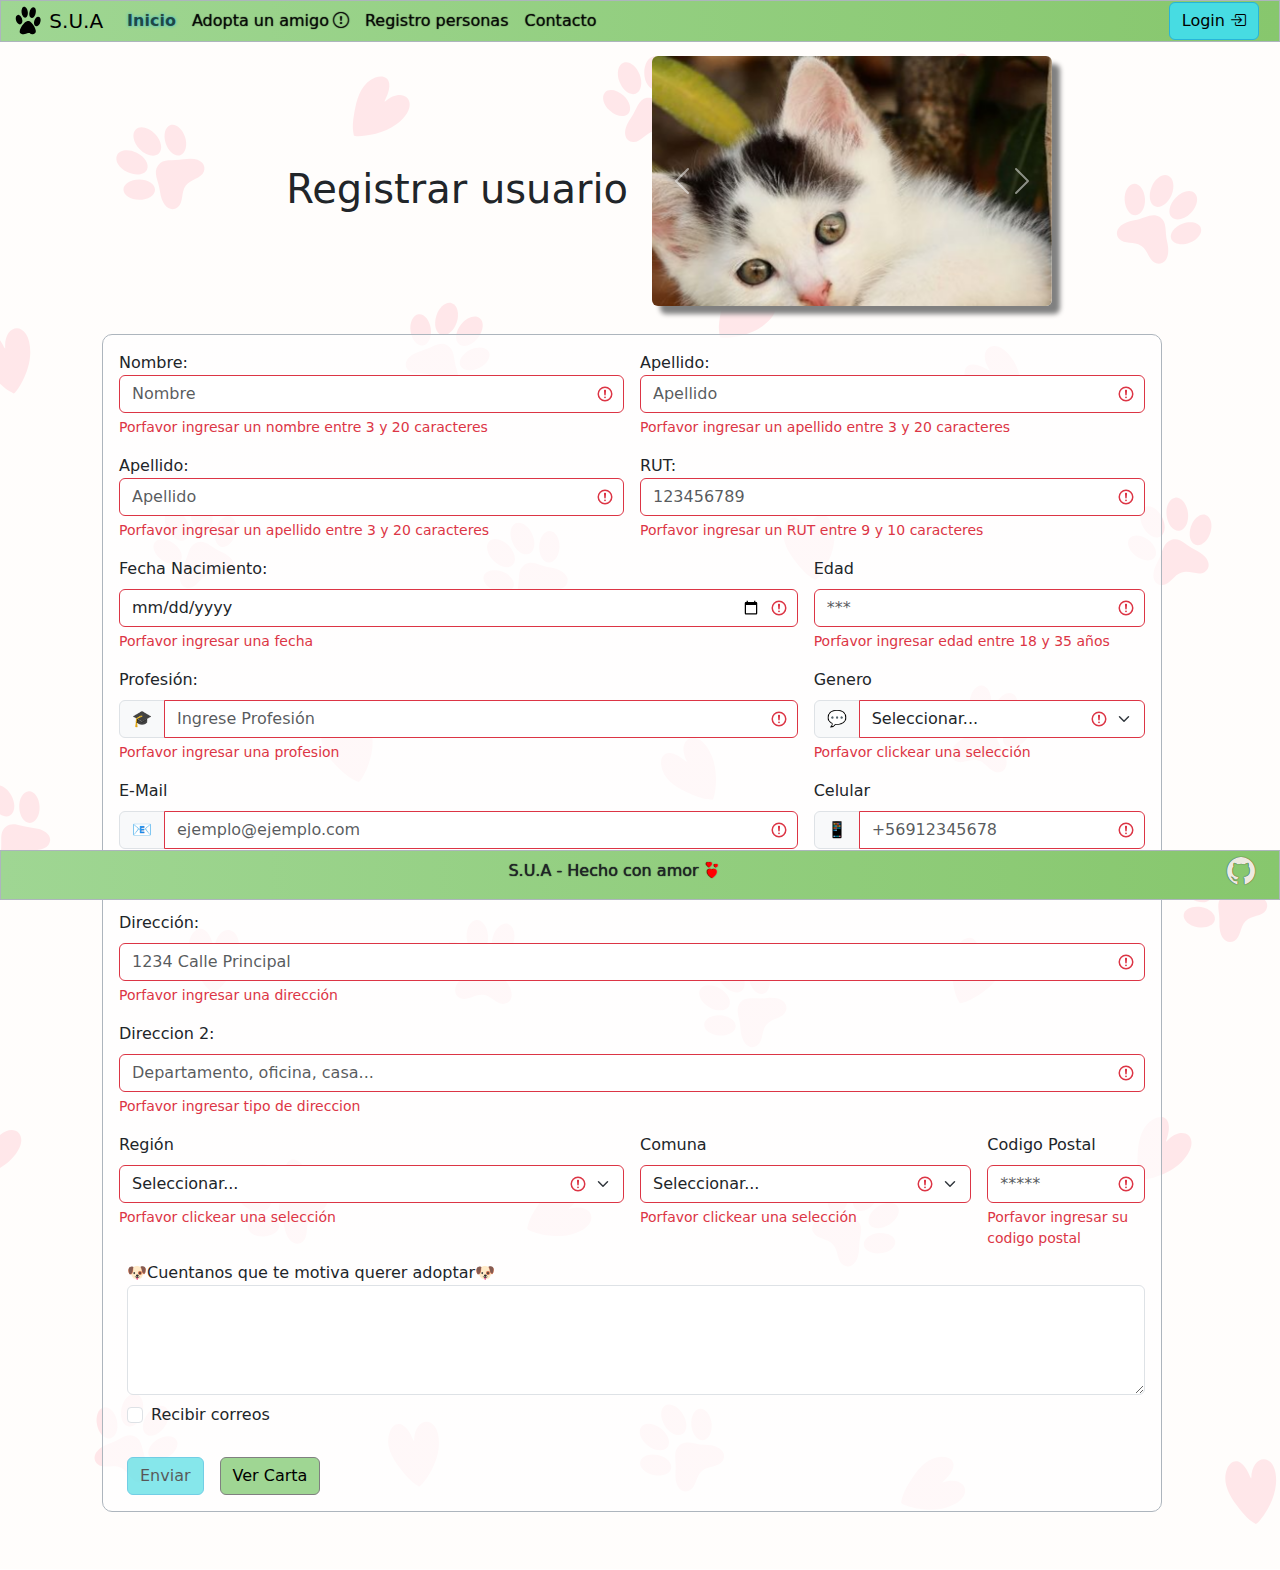
<file: formularioPersonas.html>
<!-- * Esta Actividad es grupal
* Debes crear un proyecto y utilizar Git como repositorio local. Durante  la actividad debes  realizar constantes actualizaciones del repositorio. Anota todos los pasos y comandos que realizas.
*Utiliza el proyecto desarrollado en la actividad 2.2 y trabaja las validaciones con jQuery y selectores.
1. Crear un formulario de postulación para el trabajo de apoyo ambiental para Chiloé.
2. Los campos del formulario son: *rut*, apellido paterno, apellido materno, nombre, *fecha de nacimiento*, *edad*, *género*, email, celular, *profesión*, *motivación el por que quieres adoptar*.
3. Realizar con JQueryy uso de selectores las siguientes validaciones a los campos del formulario:
a. Rut: largo entre 9 y 10 caracteres.
b. Nombre: largo entre 3 y 20 caracteres.
c. Apellido paterno: largo entre 3 y 20 caracteres.
d. Apellido materno: largo entre 3 y 20 caracteres.
e. Edad: entre 18 y 35 años.
f. Género: que sea seleccionado un género de la lista.
g. Celular: largo entre 9 y 12.
4. * Todos los campos son requeridos. 
5. Debe utilizar los siguientes componentes: Text, number, date, select, textarea.
6. Debe haber un botón submit “Enviar”.
7. Debe haber un botón submit “Crear Carta”.  Este botón llama a una función que genera una carta de presentación e intención para postular a la adopcion.  Usted debe concatenar los datos ingresados en el formularios y generar un texto correspondiente a su carta, el que será asignado al campo textarea con el id=”carta”.
8. Los formatos de CSS los debe crear en un archivo externo.
9. Crear la estructura del proyecto en GitHub, todos los integrantes deben descargar el proyecto y trabajar cada uno en forma separada en el formulario, JQuery y CSS. Cada uno debe actualizar el repositorio para complementar el proyecto y probar su funcionamiento.  -->

<!DOCTYPE html>
<html lang="en">

<head>
  <meta charset="UTF-8" />
  <meta name="viewport" content="width=device-width, initial-scale=1.0" />
  <title>S.U.A</title>
  <link rel="stylesheet" href="css/style.css" />
  <link href="https://cdn.jsdelivr.net/npm/bootstrap@5.3.3/dist/css/bootstrap.min.css" rel="stylesheet"
    integrity="sha384-QWTKZyjpPEjISv5WaRU9OFeRpok6YctnYmDr5pNlyT2bRjXh0JMhjY6hW+ALEwIH" crossorigin="anonymous" />
  <link rel="stylesheet" href="https://cdn.jsdelivr.net/npm/bootstrap-icons@1.11.3/font/bootstrap-icons.min.css" />
</head>

<body class="body-main">
  <div data-include="nav-bar"></div>
  <div class="container">
    <div class="row mt-3">
      <div class="col-6 container d-flex justify-content-end align-self-center text-center pt-4 fw-bolder fs-3">
        <h1>Registrar usuario</h1>
      </div>
      <div class=" col-6 container d-flex justify-content-start m-0">
        <div id="miCarrusel" class="carousel slide  shadow-card  bg-white rounded  "
        data-bs-ride="carousel">
        <div class="carousel-inner">
          <div class="carousel-item carousel-item-form  active" data-bs-interval="3000">
            <img src="assets/imgs/gatobebe.jpg" class="d-block w-100" alt="Foto perrito">
          </div>
          <div class="carousel-item carousel-item-form" data-bs-interval="3000">
            <img src="assets/imgs/perroydueno.jpg" class="d-block w-100" alt="Foto Dueño y perro">
          </div>
          <div class="carousel-item carousel-item-form" data-bs-interval="3000">
            <img src="assets/imgs/puppyandowner.jpg" class="d-block w-100" alt="...">
          </div>
          <!-- Más elementos .carousel-item con imágenes -->
        </div>
        <!-- Controles del carrusel aquí -->
        
        <button class="carousel-control-prev" type="button" data-bs-target="#miCarrusel" data-bs-slide="prev">
          <span class="carousel-control-prev-icon" aria-hidden="true"></span>
          <span class="visually-hidden">Atrás</span>
        </button>
        <button class="carousel-control-next" type="button" data-bs-target="#miCarrusel" data-bs-slide="next">
          <span class="carousel-control-next-icon" aria-hidden="true"></span>
          <span class="visually-hidden">Siguiente</span>
        </button>
      </div>
      </div>
    </div>
    <div class="row m-1">
      <!--Caja completa para centrar formulario-->
      <div class="container-fluid m-1">       
        <!-- Centrando formularo con container-fluid -->
        <div class="container-fluid row mt-1 justify-content-center >
          <div class="col-md-8  m-3">          
            <form action="" class="row g-3 border border-dark-subtle fondo-panel-interior p-2">
  
              <!--NOMBRE-->
              <div class="col-md-6 mx-auto m-2">
                <label for="nombrePersonas">Nombre:</label>
                <input
                  type="text"
                  class="form-control is-invalid"
                  placeholder="Nombre"
                  aria-label="nombreFormulario"
                  id="nombrePersonas"
                  />
                <div
                id="validationServerUsernameFeedback"
                class="invalid-feedback"
              >
                Porfavor ingresar un nombre entre 3 y 20 caracteres
              </div>
              </div>
  
              <!--APPATERNO-->
              <div class="col-md-6 mx-auto m-2">
                <label for="apellidoPaPersonas">Apellido:</label>
                <input
                  type="text"
                  class="form-control is-invalid"
                  placeholder="Apellido"
                  aria-label="apellido1Formulario"
                  id="apellidoPaPersonas"
                  />
                <div
                id="validationServerUsernameFeedback"
                class="invalid-feedback"
              >
                Porfavor ingresar un apellido entre 3 y 20 caracteres
              </div>
              </div>        
  
              <!--APMATERNO-->
              <div class="col-md-6 mx-auto m-2">
                <label for="apellidoMaPersonas">Apellido:</label>
                <input
                  type="text"
                  class="form-control is-invalid"
                  placeholder="Apellido"
                  aria-label="apellido2Formulario"
                  id="apellidoMaPersonas"
                  />
                <div
                id="validationServerUsernameFeedback"
                class="invalid-feedback"
              >
                Porfavor ingresar un apellido entre 3 y 20 caracteres
              </div>
              </div>            
  
              <!--RUT-->
              <div class="col-md-6 mx-auto m-2">
                <label for="rutPersonas">RUT:</label>
                <input 
                  type="text" 
                  class="form-control is-invalid" 
                  placeholder="123456789" 
                  aria-label="rutFormulario" 
                  id="rutPersonas"
                  />
                <div
                id="validationServerUsernameFeedback"
                class="invalid-feedback"
              >
                Porfavor ingresar un RUT entre 9 y 10 caracteres
              </div>
              </div>
  
              <!--FECHA NACIMIENTO-->
              <div class="col-md-8 mx-auto m-2">
                <label for="fechaNacPersonas" class="form-label">Fecha Nacimiento:</label>
                <div class="input-group has-validation"></div>
                  <input 
                    type="date"  
                    class="form-control is-invalid"                 
                    name="fecha" 
                    id="fechaNacPersonas"
                    />
                    <div
                    id="validationServerUsernameFeedback"
                    class="invalid-feedback"
                  >
                    Porfavor ingresar una fecha
                  </div>
              </div>
  
              <!--EDAD-->
              <div class="col-md-4 mx-auto m-2">
                <label for="edadPersonas" class="form-label"
                  >Edad</label
                >
                <div class="input-group has-validation">               
                  <input
                    type="number" 
                    class="form-control is-invalid"  
                    placeholder="***" 
                    id="edadPersonas"
                    aria-describedby="validationServerUsernameFeedback"
                  />
                  <div
                    id="validationServerUsernameFeedback"
                    class="invalid-feedback"
                  >
                    Porfavor ingresar edad entre 18 y 35 años
                  </div>
                </div>
              </div>
  
              
              <!--PROFESION-->
              <div class="col-md-8 mx-auto m-2">
                <label for="profesionPersonas" class="form-label"
                  >Profesión:</label
                >
                <div class="input-group has-validation">
                  <span class="input-group-text" id="profesionPersonas">🎓</span>
                  <input
                    type="text"
                    class="form-control is-invalid"
                    placeholder="Ingrese Profesión"
                    aria-label="profFormulario"
                    id="profesionPersonas"                
                    aria-describedby="inputGroupPrepend3 validationServerUsernameFeedback"
                  />
                  <div
                    id="validationServerUsernameFeedback"
                    class="invalid-feedback"
                  >
                    Porfavor ingresar una profesion
                  </div>
                </div>
              </div>
                   
              <!--GENERO-->
              <div class="col-md-4 mx-auto m-2">
                <label for="inputGenderPersonas" class="form-label"
                  >Genero</label
                >
                <div class="input-group has-validation">
                  <span class="input-group-text" id="inputGenderPersonas">💬</span>
                  <select
                    class="form-select is-invalid"
                    placeholder="Seleccionar..."
                    id="inputGenderPersonas"
                    aria-describedby="inputGroupPrepend3 validationServerUsernameFeedback"
                  >
                  <option value="">Seleccionar...</option>
                  <option value="Masculino">Masculino</option>
                  <option value="Femenino">Femenino</option>
                  <option value="NoEstoySeguro">No estoy seguro</option>
                  <option value="PrefieroNoDecir">Prefiero no decir</option>                
                  <option value="Otro">Otro...</option>                  
                  </select>
                  <div id="validationRegionPersonasDiv" class="invalid-feedback">
                    Porfavor clickear una selección
                  </div>
                </div>
              </div>
  
              <!--MAIL-->
              <div class="col-md-8 mx-auto m-2">
                <label for="inputEmailPersonas" class="form-label"
                  >E-Mail</label
                >
                <div class="input-group has-validation">
                  <span class="input-group-text" id="inputEmailPersonas">📧</span>
                  <input
                    type="email"
                    class="form-control is-invalid"
                    placeholder="ejemplo@ejemplo.com"
                    id="inputEmailPersonas"
                    aria-describedby="inputGroupPrepend3 validationServerUsernameFeedback"
                  />
                  <div
                    id="validationServerUsernameFeedback"
                    class="invalid-feedback"
                  >
                    Porfavor ingresar un correo válido 15-100 carácteres
                  </div>
                </div>
              </div>
              
              <!--CELULAR-->
              <div class="col-md-4 mx-auto m-2">
                <label for="telefonoPersonas" class="form-label"
                  >Celular</label
                >
                <div class="input-group has-validation">
                  <span class="input-group-text" id="telefonoPersonas">📱</span>
                  <input
                    type="number"
                    class="form-control is-invalid"
                    placeholder="+56912345678"
                    id="telefonoPersonas"
                    aria-describedby="inputGroupPrepend3 validationServerUsernameFeedback"
                  />
                  <div
                    id="validationServerUsernameFeedback"
                    class="invalid-feedback"
                  >
                    Porfavor ingresar un celular de largo entre 9 y 12 numeros
                  </div>
                </div>
              </div>            
              
              <!--DIRECCION-->
              <div class="col-md-12 mx-auto m-2">
                <label for="inputDirecPersonas"class="form-label">Dirección:</label>
                <input
                  type="text"
                  class="form-control is-invalid"
                  placeholder="1234 Calle Principal"
                  aria-label="direc1Formulario"
                  id="inputDirecPersonas"
                  />
                <div
                id="validationServerUsernameFeedback"
                class="invalid-feedback"
              >
                Porfavor ingresar una dirección
              </div>
              </div>
             
              <!--TIPO DE VIVIENDA-->
              <div class="col-md-12 mx-auto m-2">
                <label for="inputDirecPersonas2"class="form-label">Direccion 2:</label>
                <input
                  type="text"
                  class="form-control is-invalid"
                  placeholder="Departamento, oficina, casa..."
                  aria-label="direc2Formulario"
                  id="inputDirecPersonas2"
                  />
                <div
                id="validationServerUsernameFeedback"
                class="invalid-feedback"
              >
                Porfavor ingresar tipo de direccion
              </div>
              </div>
  
              <!--REGION-->
              <div class="col-md-6 mx-auto m-2">
                <label for="inputRegionPersonas" class="form-label"
                  >Región</label
                >
                <div class="input-group has-validation">              
                  <select
                    class="form-select is-invalid"
                    placeholder="Seleccionar..."
                    id="inputRegionPersonas"
                    aria-describedby="inputGroupPrepend3 validationServerUsernameFeedback"
                  >
                    <option value="">Seleccionar...</option>
                    <option value="Valparaiso">Valparaiso</option>
                    <option value="Metropolitana">Metropolitana</option>
                    <option value="OHiggins">O'Higgins</option>
                    <option value="LaAraucania">La Araucania</option>                  
                  </select>
                  <div id="validationRegionPersonasDiv" class="invalid-feedback">
                    Porfavor clickear una selección
                  </div>
                </div>
              </div>
  
              <!--COMUNA-->
              <div class="col-md-4 mx-auto m-2">
                <label for="inputComunaPersonas" class="form-label"
                  >Comuna</label
                >
                <div class="input-group has-validation">              
                  <select
                    class="form-select is-invalid"
                    placeholder="Seleccionar..."
                    id="inputComunaPersonas"
                    aria-describedby="inputGroupPrepend3 validationServerUsernameFeedback"
                  >
                  <option value="">Seleccionar...</option>
                  <option value="Limache">Limache</option>
                  <option value="Quillota">Quillota</option>
                  <option value="ViñaDelMar">Viña Del Mar</option>
                  <option value="Olmue">Olmué</option>                  
                  </select>
                  <div id="validationComunaPersonasDiv" class="invalid-feedback">
                    Porfavor clickear una selección
                  </div>
                </div>
              </div>            
  
              <!--CODIGO POSTAL-->
              <div class="col-md-2 mx-auto m-2">
                <label for="inputCodPostalPersonas" class="form-label"
                  >Codigo Postal</label
                >              
                  <input
                    type="number"
                    class="form-control is-invalid"
                    placeholder="*****"
                    id="inputCodPostalPersonas"
                    aria-describedby="inputGroupPrepend3 validationServerUsernameFeedback"
                  />
                  <div
                    id="validationServerUsernameFeedback"
                    class="invalid-feedback"
                  >
                    Porfavor ingresar su codigo postal
                  </div>
                </div>
              
              <!--MOTIVACIÓN-->
              <div class="col-md-12 container m-1 ">
                <label for="motivacionTexto">🐶Cuentanos que te motiva querer adoptar🐶 </label>
                <textarea class="form-control"
                          id="motivacionTexto" 
                          rows="4" 
                          cols="50">                        
                        </textarea>
              </div>
              <!--CHECK BOX-->
              <div class="col-md-12 container m-1">
                <div class="form-check">
                  <input class="form-check-input" type="checkbox" id="gridCheckPersonas" />
                  <label class="form-check-label" for="gridCheckPersonas">
                    Recibir correos
                  </label>
                </div>
    
              </div>     
              
              <!--BOTON REGISTRO-->
              <div class="d-flex flex-row">
                <div class="p-2">
                  <button type="submit" id="idButtonEnviarPersonas" class="btn btn-formulario" disabled>Enviar</button>
                </div>
                <div class="p-2">
                  <button
                    type="button"
                    class="btn btn-formulario-carta"
                    data-bs-toggle="modal"
                    data-bs-target="#modalPersonas"
                    onclick="traerDatosModalPersonas()"
                  >
                    Ver Carta
                  </button>
                <!-- Modal -->
                <div class="modal fade " id="modalPersonas" tabindex="-1" aria-labelledby="modalPersonasLabel" aria-hidden="true">
                  <div class="modal-dialog modal-lg">
                    <div class="modal-content">
                      <div class="modal-header">
                        <h1 class="modal-title fs-5" id="modalPersonasLabel">Vista previa carta</h1>
                        <button type="button" class="btn-close" data-bs-dismiss="modal" aria-label="Close"></button>
                      </div>
                      <div class="modal-body" id="divModalPersonas">
                      </div>
                      <div class="modal-footer">
                        <button type="button" class="btn btn-primary" data-bs-dismiss="modal">Cerrar</button>
                      </div>
                    </div>
                  </div>
                </div>
                </div>            
  
              <!-- Button trigger modal -->
              <!-- Modal -->
              <div class="modal fade" id="modalPersonas" tabindex="-1" aria-labelledby="exampleModalLabel" aria-hidden="true">
                <div class="modal-dialog">
                  <div class="modal-content">
                    <div class="modal-header">
                      <h1 class="modal-title fs-5" id="exampleModalLabel"><i class="ms-3 bi bi-info-square-fill info me-3"></i>Información</h1>
                      <button type="button" class="btn-close" data-bs-dismiss="modal" aria-label="Close"></button>
                    </div>
                    <div class="modal-body">
                      <p class="lead m-3"> Postulación de usuario nuevo enviada con éxito.😁 </p>
                    </div>
                    <div class="modal-footer">
                      <button type="button" class="btn btn-secondary" data-bs-dismiss="modal">Cerrar</button>
                      <a href="index.html"><button type="button" class="btn btn-formulario" >Continuar</button></a>        
                    </div>
                  </div>
                </div>
              </div>            
            </form>
          </div>
        </div>
      </div>

      

    </div>       
    <script src="https://cdnjs.cloudflare.com/ajax/libs/jquery/3.7.1/jquery.min.js"></script>
    <script src="https://cdn.jsdelivr.net/npm/@popperjs/core@2.11.8/dist/umd/popper.min.js"
      integrity="sha384-I7E8VVD/ismYTF4hNIPjVp/Zjvgyol6VFvRkX/vR+Vc4jQkC+hVqc2pM8ODewa9r"
      crossorigin="anonymous"></script>
    <script src="https://cdn.jsdelivr.net/npm/bootstrap@5.3.3/dist/js/bootstrap.min.js"
      integrity="sha384-0pUGZvbkm6XF6gxjEnlmuGrJXVbNuzT9qBBavbLwCsOGabYfZo0T0to5eqruptLy"
      crossorigin="anonymous"></script>

    <script src="controlador/cargaFragmentos.js"></script>
    <script src="controlador/modalPersonas.js"></script>
    <script src="controlador/validateFormPersonas.js"></script>
</body>

<div data-include="footer"></div>

</html>
</file>
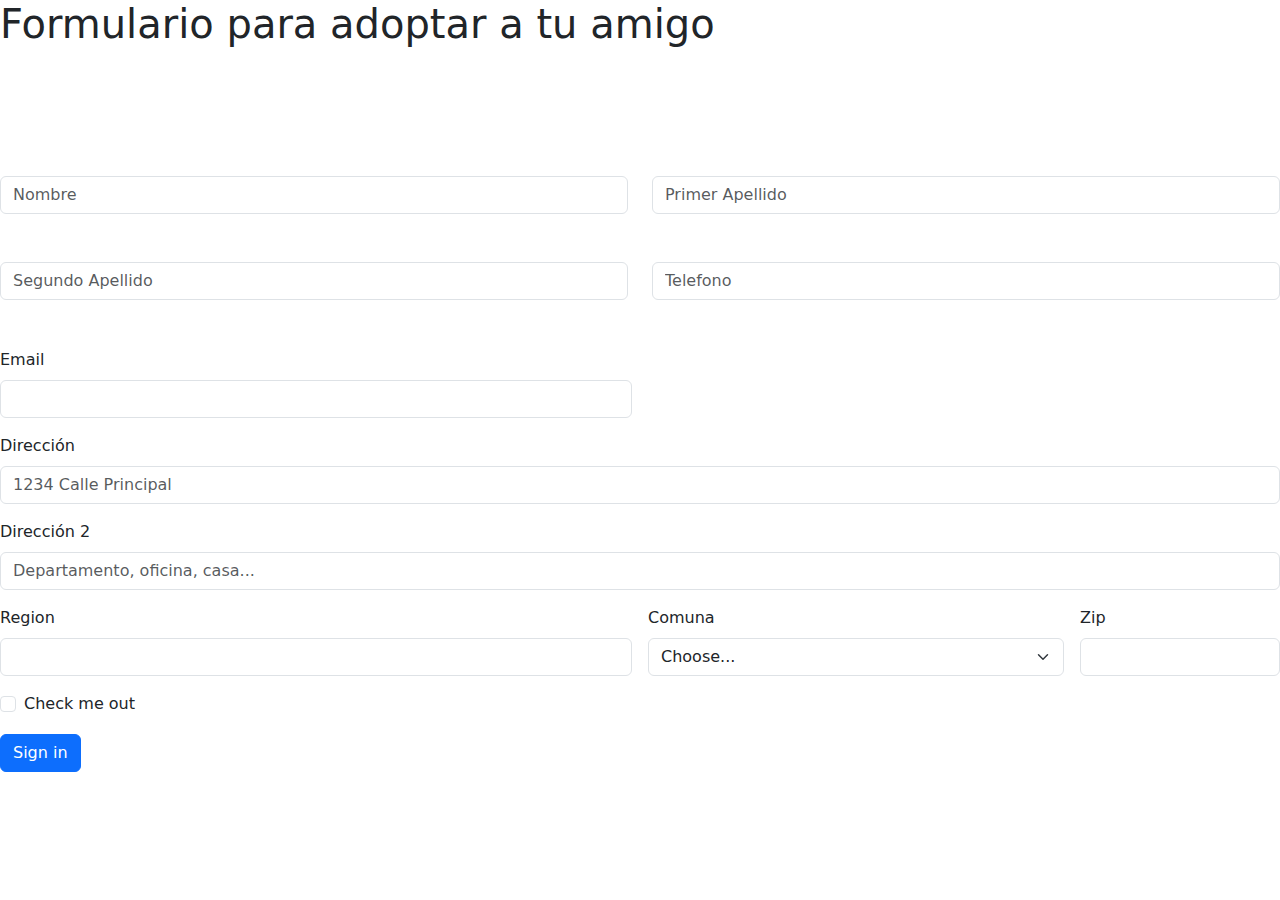
<file: pages/formularioPersonas.html>
<!doctype html>
<html lang="en">
  <head>
    <meta charset="utf-8">
    <meta name="viewport" content="width=device-width, initial-scale=1">
    <title>Bootstrap demo</title>
    <link href="https://cdn.jsdelivr.net/npm/bootstrap@5.3.3/dist/css/bootstrap.min.css" rel="stylesheet" integrity="sha384-QWTKZyjpPEjISv5WaRU9OFeRpok6YctnYmDr5pNlyT2bRjXh0JMhjY6hW+ALEwIH" crossorigin="anonymous">
  </head>
  <body>
    
    <h1>Formulario para adoptar a tu amigo</h1>
    
    <script src="https://cdn.jsdelivr.net/npm/bootstrap@5.3.3/dist/js/bootstrap.bundle.min.js" integrity="sha384-YvpcrYf0tY3lHB60NNkmXc5s9fDVZLESaAA55NDzOxhy9GkcIdslK1eN7N6jIeHz" crossorigin="anonymous"></script>
    
    <br>
    <br>
    <br>
    <br>
    <br>
    <div class="row">
        <div class="col">
          <input type="text" class="form-control" placeholder="Nombre" aria-label="nombreFormulario">
        </div>
        <div class="col">
          <input type="text" class="form-control" placeholder="Primer Apellido" aria-label="apellido1Formulario">
        </div>
      </div>
      <br><br>
      <div class="row">
        <div class="col">
          <input type="text" class="form-control" placeholder="Segundo Apellido" aria-label="apellido2Formulario">
        </div>
        <div class="col">
          <input type="text" class="form-control" placeholder="Telefono" aria-label="telefonoFormulario">
        </div>
      </div>
      <br><br>
      <form class="row g-3">
        <div class="col-md-6">
          <label for="inputEmail4" class="form-label">Email</label>
          <input type="email" class="form-control" id="inputEmail4">
        </div>
        
        <div class="col-12">
          <label for="inputAddress" class="form-label">Dirección</label>
          <input type="text" class="form-control" id="inputAddress" placeholder="1234 Calle Principal">
        </div>
        <div class="col-12">
          <label for="inputAddress2" class="form-label">Dirección 2</label>
          <input type="text" class="form-control" id="inputAddress2" placeholder="Departamento, oficina, casa...">
        </div>
        <div class="col-md-6">
          <label for="inputCity" class="form-label">Region</label>
          <input type="text" class="form-control" id="inputCity">
        </div>
        <div class="col-md-4">
          <label for="inputState" class="form-label">Comuna</label>
          <select id="inputState" class="form-select">
            <option selected>Choose...</option>
            <option>...</option>
          </select>
        </div>
        <div class="col-md-2">
          <label for="inputZip" class="form-label">Zip</label>
          <input type="text" class="form-control" id="inputZip">
        </div>
        <div class="col-12">
          <div class="form-check">
            <input class="form-check-input" type="checkbox" id="gridCheck">
            <label class="form-check-label" for="gridCheck">
              Check me out
            </label>
          </div>
        </div>
        <div class="col-12">
          <button type="submit" class="btn btn-primary">Sign in</button>
        </div>
      </form>
    </body>
</html>
</file>
<file: css/style.css>
/* Dispositivos extra pequeños smartphones 600px hacia abajo */
@media screen and(max-width:600px) {}

/* Dispositivos pequeños smartphones tablets  600px hacia arriba */
@media screen and(min-width:600px) {}

/* Dispositivos medianos tablets 768px hacia arriba */
@media screen and(min-width:768px) {}

/* Dispositivos grandes laptops/desktops 992px hacia arriba */
@media screen and(min-width:992px) {}

/* Dispositivos extra-grandes laptos grandes desktops grandes 1200px hacia arriba */
@media screen and(min-width:1200px) {}

/* Aqui va las configuraciones del carrusel */
.carousel {
    height: 250px;
    width: 400px;
    /* redondear cada una de las esquinas */
    border-radius: 25px 25px 25px 25px;
    /* el overflow muestra (o no) la superposicion de la imagen , si este se muestra no se logra el efecto de redondeo */
    overflow: hidden;

}

.carousel-item img {
    position: relative;
    object-fit: cover;
    top: 0;
    left: 0;
    min-height: 300px;
}

.carousel-item-form img {
    width: 350px;
    height: 350px;
    object-fit: cover;
}

.img-about {
    width: 300px;
    height: 300px;
    object-fit: cover;
    border: 10px;
    border-color: grey;
    border-width: 10px;
    border-radius: 15px 15px 15px 15px;
    box-shadow: 8px 8px 5px grey;

}

.fondo-panel-interior {
    background-image: linear-gradient(rgba(255, 255, 255, 0.7), rgba(255, 255, 255, 0.7));
    border-radius: 10px 10px 10px 10px;
}

.fondo-panel {
    background-image: linear-gradient(rgba(255, 255, 255, 0.7), rgba(255, 255, 255, 0.7));
    padding: 40px;
    border-radius: 10px 10px 10px 10px;
}

.container-contacto{
    height: fit-content;
    max-width: 1200px;
    padding-top: 40px;
    padding-bottom: 50px;
}

.img-form {
    width: 300px;
    max-height: 200px;
    object-fit: scale-down;
    padding: 5px;
    border-radius: 10px 10px 10px 10px;
}

.shadow-card {
    object-fit: cover;
    border: 10px;
    border-color: grey;
    border-width: 10px;
    border-radius: 15px 15px 15px 15px;
    box-shadow: 8px 8px 5px grey;
}

.texto-carro {
    text-align: center;
    color: #1b5802;
    text-shadow: 0 0 4px gray;
}

/* Se agrega un padding top de 40px porque hay una stickynavbar y un stickyfooter 55px , esta ocupa espacio del body 
    por lo tanto se hace un relleno de la altura de la navbar */

.body-main {
    background-image: linear-gradient(rgba(255, 255, 255, 0.8), rgba(255, 255, 255, 0.8)), url('../assets/imgs/fondo-patitas.svg');
    background-size: cover;
    background-position: center;
    padding-top: 40px;
    padding-bottom: 50px;
}

.cambio-color:hover {
    color: #47DCE2;
}

.cambio-color:active {
    color: #27B5D9;
}

.sombras-texto-navbar-selected {
    text-shadow: 0 0 3px #27B5D9;
}

.sombras-texto-navbar-unselected {
    text-shadow: 0 0 1px black;
}

.navfooter {
    background-image: linear-gradient(to right, #9FD693, #87C76D);
}

.bodyiniciosesion {
    background-color: whitesmoke;
}

.footerimgs {
    color: #EDEAE1;
}

.footerimgs:hover {
    color: #47DCE2;
}

.footerimgs:active {
    color: #27B5D9;
}

.hearts {
    color: red;
}

.info{
    color: #47DCE2;
}

/* Aqui va las configuraciones del carrusel */




/* Aqui va las configuraciones de los botones del formulario */

.btn-formulario {
    background-color: #47DCE2 !important;
    color: black !important;
    border-radius: 10px 10px 10px 10px;
    border-width: 1px;
    border-color: #27B5D9 !important;
    transition: background-color 0.5s ease;
}

.btn-formulario:hover {
    background-color: #2CC9DA !important;
    color: whitesmoke !important;
    border-color: whitesmoke !important;

}

.btn-formulario:active {
    background-color: #27B5D9 !important;
    color: black !important;
    border-color: black !important;

}


.btn-formulario-carta {
    background-color: #9FD693 !important;
    color: black !important;
    border-radius: 10px 10px 10px 10px;
    border-width: 1px;
    border-color: grey !important;
    transition: background-color 0.5s ease;
}

.btn-formulario-carta:hover {
    background-color: #87C76D !important;
    color: whitesmoke !important;
    border-color: whitesmoke !important;

}

.btn-formulario-carta:active {
    background-color: #87C76D !important;
    color: black !important;
    border-color: black !important;

}


.btn-aceptar {
    color: white !important;
    background-color: #87C76D !important;
    border: beige;
    border-radius: 5px;
}

.btn-aceptar:hover {
    background-color: #1b5802 !important;
    color: whitesmoke !important;

}

.btn-aceptar:active {
    background-color: whitesmoke !important;
    color: #1b5802 !important;

}

.btn-opcionDos {
    color: white !important;
    background-color: darkcyan !important;
    border: beige;
    border-radius: 5px;
}

.btn-opcionDos:hover {
    background-color: darkslategray !important;
    color: whitesmoke !important;

}

.btn-opcionDos:active {
    background-color: whitesmoke !important;
    color: darkslategray !important;

}

.btn-popover{
    color: white !important;
    background-color: darkcyan !important;
    border: beige;
    border-radius: 5px
}

.btn-popover:hover {
    background-color: darkslategray !important;
    color: whitesmoke !important;

}

.btn-popover:active {
    background-color: whitesmoke !important;
    color: darkslategray !important;

}
</file>
